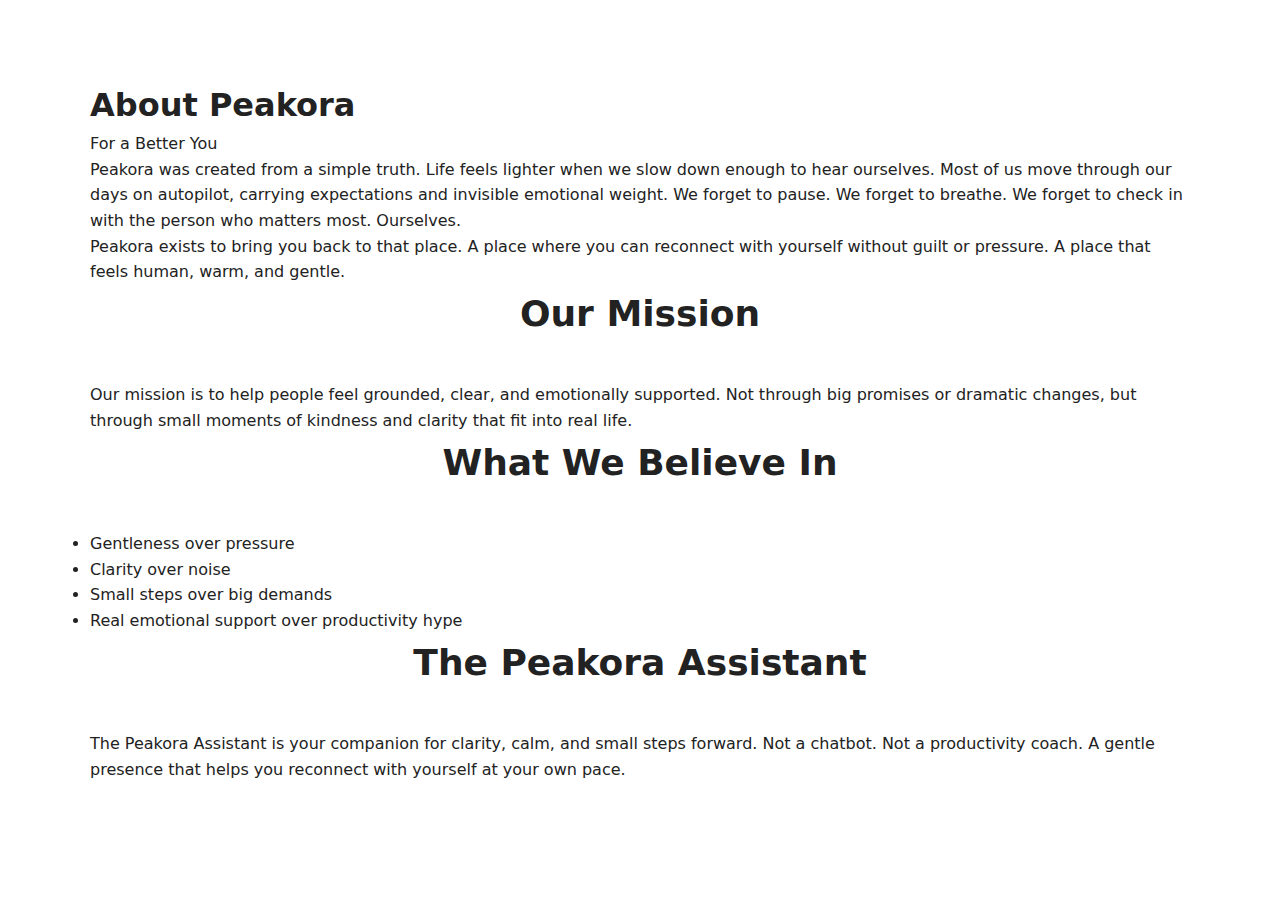
<file: aboutus.html>
<!DOCTYPE html>
<html lang="en">
<head>
  <meta charset="UTF-8">
  <meta name="viewport" content="width=device-width, initial-scale=1.0">
  <meta name="description" content="Learn the story behind Peakora and our mission to bring gentle, human-centered emotional support to your everyday life.">
  <title>About Us - Peakora</title>
  <link rel="stylesheet" href="styles.css">
</head>

<body>

<section class="page-section">
  <div class="container">

    <h1 class="page-title">About Peakora</h1>
    <p class="page-subtitle">For a Better You</p>

    <div class="divider"></div>

    <p class="page-text">
      Peakora was created from a simple truth. Life feels lighter when we slow down enough to hear ourselves. Most of us move through our days on autopilot, carrying expectations and invisible emotional weight. We forget to pause. We forget to breathe. We forget to check in with the person who matters most. Ourselves.
    </p>

    <p class="page-text">
      Peakora exists to bring you back to that place. A place where you can reconnect with yourself without guilt or pressure. A place that feels human, warm, and gentle.
    </p>

    <div class="divider"></div>

    <h2 class="page-heading">Our Mission</h2>
    <p class="page-text">
      Our mission is to help people feel grounded, clear, and emotionally supported. Not through big promises or dramatic changes, but through small moments of kindness and clarity that fit into real life.
    </p>

    <div class="divider"></div>

    <h2 class="page-heading">What We Believe In</h2>
    <ul class="page-list">
      <li>Gentleness over pressure</li>
      <li>Clarity over noise</li>
      <li>Small steps over big demands</li>
      <li>Real emotional support over productivity hype</li>
    </ul>

    <div class="divider"></div>

    <h2 class="page-heading">The Peakora Assistant</h2>
    <p class="page-text">
      The Peakora Assistant is your companion for clarity, calm, and small steps forward. Not a chatbot. Not a productivity coach. A gentle presence that helps you reconnect with yourself at your own pace.
    </p>

  </div>
</section>

</body>
</html>
</file>
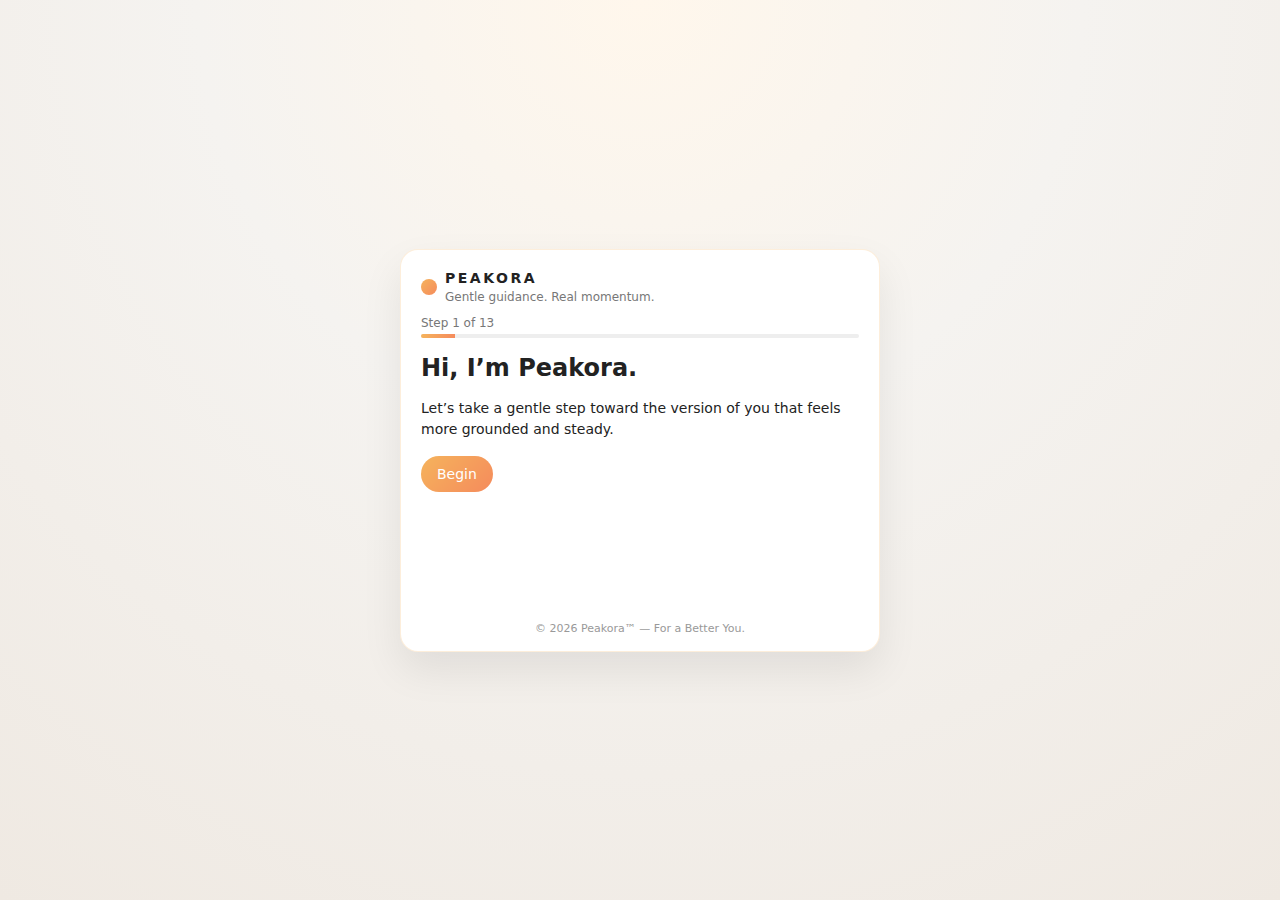
<file: assistant-home.html>
<!doctype html>
<html lang="en">
<head>
  <meta charset="utf-8">
  <title>Peakora Home</title>
  <meta name="viewport" content="width=device-width, initial-scale=1">
  <link rel="stylesheet" href="assistant.css">
</head>
<body>
  <div class="assistant-shell">
    <div class="assistant-card">
      <header class="assistant-header">
        <div class="brand">
          <div class="brand-mark"></div>
          <div>
            <div class="brand-name">PEAKORA</div>
            <div class="brand-tagline">Gentle guidance. Real momentum.</div>
          </div>
        </div>
      </header>

      <main id="step-container" class="assistant-body"></main>

      <footer class="assistant-footer">
        © 2026 Peakora™ — For a Better You.
      </footer>
    </div>
  </div>

  <script>
    const steps = [
      "home","daily_intro","daily_checkin","daily_summary",
      "breathing","journal","reset_focus","install_prompt",
      "plan_full","exit"
    ];

    const STORAGE_KEY = "peakora_assistant_state_v1";
    const CHECKINS_KEY = "peakora_checkins_v1";

    const state = {
      stepIndex: 0,
      answers: {},
      email: "",
      completed: true,
      installPromptShown: false,
      plan: null,
      planStartDate: null
    };

    let focusTools=false, focusPlan=false;

    function saveState(){ localStorage.setItem(STORAGE_KEY, JSON.stringify(state)); }
    function loadState(){
      const raw=localStorage.getItem(STORAGE_KEY);
      if(!raw) return false;
      try{ Object.assign(state, JSON.parse(raw)); return true; }catch{ return false; }
    }
    function clearState(){ localStorage.removeItem(STORAGE_KEY); state.stepIndex=0; state.answers={}; state.email=""; state.completed=false; state.plan=null; state.planStartDate=null; }

    function getCheckins(){ const raw=localStorage.getItem(CHECKINS_KEY); if(!raw) return []; try{ return JSON.parse(raw)||[]; }catch{ return []; } }
    function addCheckin(feeling){ const list=getCheckins(); const today=new Date().toISOString().slice(0,10); list.push({date:today,feeling}); localStorage.setItem(CHECKINS_KEY, JSON.stringify(list.slice(-30))); }

    // Mood helpers
    function getMoodFamily(feeling){ const f=(feeling||"").toLowerCase(); if(!f) return "neutral"; if(f.includes("tired")||f.includes("sad")) return "heavy"; if(f.includes("wired")||f.includes("anxious")) return "anxious"; if(f.includes("hopeful")||f.includes("better")||f.includes("light")) return "hopeful"; if(f.includes("ready")||f.includes("strong")||f.includes("energ")) return "energized"; return "neutral"; }
    function getMoodColor(family){ switch(family){ case "heavy":return "#E8A0A0"; case "anxious":return "#F5C26B"; case "hopeful":return "#AEE6C5"; case "energized":return "#6EC8C8"; default:return "#F5B35C"; } }
    function renderMoodBubbles(){ const canvas=document.getElementById("mood-bubble-canvas"); const summaryEl=document.getElementById("mood-summary-text"); if(!canvas||!summaryEl) return; const data=getCheckins().slice(-7); canvas.innerHTML=""; if(!data.length){ summaryEl.textContent="You haven’t checked in yet."; return; } data.forEach((item)=>{ const family=getMoodFamily(item.feeling); const bubble=document.createElement("div"); bubble.className="mood-bubble"; bubble.style.background=getMoodColor(family); bubble.title=item.feeling; canvas.appendChild(bubble); }); summaryEl.textContent="Your week shows "+data.map(d=>d.feeling).join(" → "); }

    // Plan generation
    function getTodayPlanIndex(){ if(!state.plan||!state.planStartDate) return 0; const start=new Date(state.planStartDate); const today=new Date(); const diffMs=today.setHours(0,0,0,0)-start.setHours(0,0,0,0); const diffDays=Math.floor(diffMs/(1000*60*60*24)); return Math.min(Math.max(diffDays,0),6); }
    function generatePlanFromAnswers(answers){ return [ {title:"Day 1",focus:"Start gently",action:"Tiny step",reflection:"Notice care",forgiveness:"Do smallest version"}, {title:"Day 2",focus:"Momentum",action:"Stack kindness",reflection:"What felt easier?",forgiveness:"Offer yourself same tone"}, {title:"Day 3",focus:"Reset",action:"Breathing + name challenge",reflection:"Jot one sentence",forgiveness:"Just do breathing"}, {title:"Day 4",focus:"Gentle win",action:"Do your gentle win",reflection:"Notice body",forgiveness:"Progress not erased"}, {title:"Day 5",focus:"Obstacles",action:"Sidestep pattern",reflection:"What makes it easier?",forgiveness:"Data not failure"}, {title:"Day 6",focus:"Check-in",action:"Quick energy check",reflection:"Adjust tomorrow",forgiveness:"Restart allowed"}, {title:"Day 7",focus:"Integration",action:"Choose one thing to keep",reflection:"Finish sentence",forgiveness:"Messy week still matters"} ]; }
    function ensurePlanGenerated(){ if(!state.plan){ state.plan=generatePlanFromAnswers(state.answers); state.planStartDate=new Date().toISOString().slice(0,10); saveState(); } }

    const anchors=["Pause for quiet","Stretch gently","Drink water","Send a kind message","Take three deep breaths","Write one goal for tomorrow"];

    function goToStepKey(key){ const index=steps.indexOf(key); if(index>=0){ state.stepIndex=index; saveState(); renderStep(); } }

    function renderStep(){
      const container=document.getElementById("step-container");
      const key=steps[state.stepIndex];

      if(key==="home"){
        ensurePlanGenerated();
        const plan=state.plan||[];
        const todayIndex=getTodayPlanIndex();
        const todayAnchor=anchors[Math.floor(Math.random()*anchors.length)];
        const today=plan[todayIndex]||{title:"Today",focus:todayAnchor,action:"Choose one small action",reflection:"Notice how it feels",forgiveness:"Try again tomorrow"};

        container.innerHTML='<div class="step"><div class="home-grid">'+
          '<div class="card"><h2>Today’s anchor</h2><p>'+todayAnchor+'</p></div>'+
          '<div class="card" id="plan-card"><h2>Your plan</h2><h3>'+today.title+'</h3><ul><li>Focus: '+today.focus+'</li><li>Action: '+today.action+'</li><li>Reflection: '+today.reflection+'</li><li>Forgiveness: '+today.forgiveness+'</li></ul><button onclick="goToStepKey(\'plan_full\')">View full plan</button></div>'+
          '<div class="card" id="tools-card"><h2>Tools</h2><button onclick="goToStepKey(\'daily_intro\')">Daily check-in</button><button onclick="goToStepKey(\'breathing\')">Breathing reset</button><button onclick="goToStepKey(\'journal\')">Micro-journal</button><button onclick="goToStepKey(\'reset_focus\')">Reset focus</button><button onclick="restartOnboarding()">Start new plan</button></div>'+
          '<div class="card"><h2>Your week</h2><div id="mood-bubble-canvas"></div><p id="mood-summary-text"></p></div>'+
          '<div class="card"><h2>Choose your path</h2><p>Free vs Peakora+</p></div>'+
          '<div class="card"><h2>Peakora Picks</h2><ul><li><a href="#">Mindfulness Guide</a></li></ul></div>'+
          '<div class="card"><h2>Share Your Story</h2><textarea id="story-input"></textarea><button onclick="handleShareStory()">Share</button></div>'+
          '</div></div>';
        renderMoodBubbles();
        return;
      }

      if(key==="daily_intro"){ container.innerHTML='<div class="step"><h2>Quick check-in</h2><button onclick="goToStepKey(\'daily_checkin\')">Begin</button></div>'; return; }
      if(key==="daily_checkin"){ container.innerHTML='<div class="step"><h2>How are you feeling?</h2><textarea id="daily-checkin-input"></textarea><button onclick="handleDailyCheckin()">Continue</button></div>'; return; }
           if(key==="daily_summary"){
        const feeling=state.answers.daily_checkin||"today";
        container.innerHTML='<div class="step step-centered"><h2>Thank you for checking in</h2><p>I’ve noted '+feeling+' as part of your ongoing pattern.</p><p class="soft-note">Small moments of honesty like this slowly shift things.</p><button onclick="goToStepKey(\'home\')">Done</button></div>';
        return;
      }

      if(key==="breathing"){
        container.innerHTML='<div class="step step-centered"><h2>Breathing reset</h2><p>A slow inhale, a softer exhale.</p><div class="breathing-circle"></div><button onclick="goToStepKey(\'home\')">Back to home</button></div>';
        return;
      }

      if(key==="journal"){
        container.innerHTML='<div class="step"><h2>Micro-journal</h2><textarea id="journal-input"></textarea><button onclick="handleJournal()">Save</button></div>';
        return;
      }

      if(key==="reset_focus"){
        container.innerHTML='<div class="step"><h2>Reset your focus</h2><textarea id="reset-focus-input"></textarea><button onclick="handleResetFocus()">Save</button></div>';
        return;
      }

      if(key==="install_prompt"){
        container.innerHTML='<div class="step step-centered"><h2>Make Peakora your space</h2><p>Add Peakora to your home screen for faster access.</p><button onclick="triggerInstall()">Install</button><button onclick="goToStepKey(\'home\')">Maybe later</button></div>';
        return;
      }

      if(key==="plan_full"){
        ensurePlanGenerated();
        const plan=state.plan||[];
        let html='<div class="step"><h2>Your full 7-day plan</h2><div class="plan-full-list">';
        plan.forEach(day=>{
          html+='<div class="card"><h3>'+day.title+'</h3><p><strong>Focus:</strong> '+day.focus+'</p><p><strong>Action:</strong> '+day.action+'</p><p><strong>Reflection:</strong> '+day.reflection+'</p><p><strong>Forgiveness:</strong> '+day.forgiveness+'</p></div>';
        });
        html+='</div><button onclick="goToStepKey(\'home\')">Back to home</button></div>';
        container.innerHTML=html;
        return;
      }

      if(key==="exit"){
        container.innerHTML='<div class="step step-centered"><h2>See you soon</h2><p>You can close this tab whenever you’re ready.</p></div>';
        return;
      }
    }

    // Handlers
    function handleDailyCheckin(){
      const v=document.getElementById("daily-checkin-input").value.trim();
      state.answers.daily_checkin=v;
      addCheckin(v);
      saveState();
      goToStepKey("daily_summary");
    }
    function handleJournal(){ saveState(); goToStepKey("home"); }
    function handleResetFocus(){ saveState(); goToStepKey("home"); }
    function restartOnboarding(){ clearState(); window.location.href="assistant-onboarding.html"; }
    function triggerInstall(){ /* simplified install prompt */ alert("Install prompt triggered."); }
    function handleShareStory(){ const v=document.getElementById("story-input").value.trim(); if(v){ alert("Story shared: "+v); } }

    document.addEventListener("DOMContentLoaded",function(){
      const hasState=loadState();
      if(!hasState || !state.plan){ window.location.href="assistant-onboarding.html"; return; }
      goToStepKey("home");
    });
  </script>

  <script>
    if("serviceWorker" in navigator){
      navigator.serviceWorker.register("./service-worker.js");
    }
  </script>
</body>
</html>
</file>
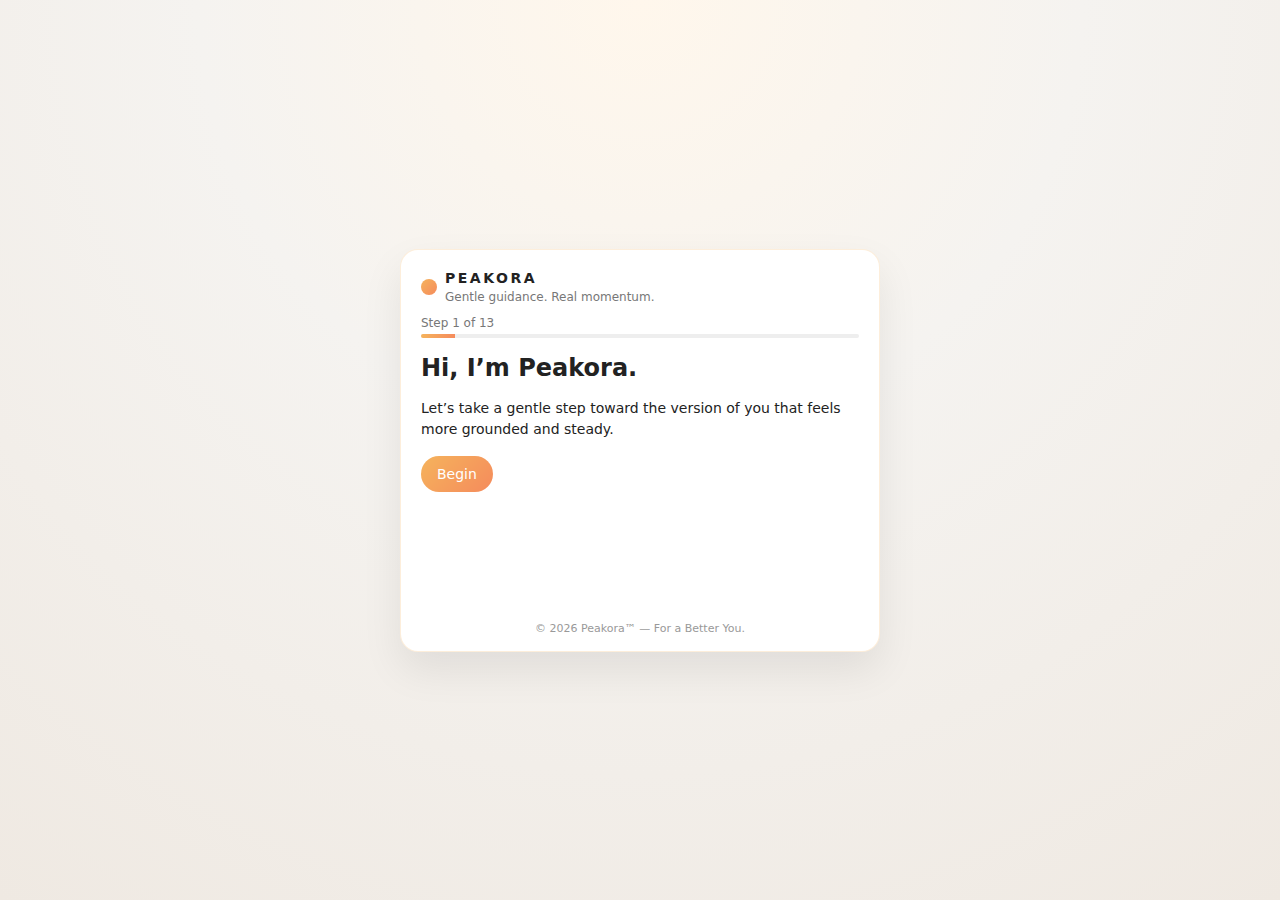
<file: assistant-onboarding.html>
<!doctype html>
<html lang="en">
<head>
  <meta charset="utf-8">
  <title>Peakora Onboarding</title>
  <meta name="viewport" content="width=device-width, initial-scale=1">
  <link rel="stylesheet" href="assistant.css">
</head>
<body>
  <div class="assistant-shell">
    <div class="assistant-card">
      <header class="assistant-header">
        <div class="brand">
          <div class="brand-mark"></div>
          <div>
            <div class="brand-name">PEAKORA</div>
            <div class="brand-tagline">Gentle guidance. Real momentum.</div>
          </div>
        </div>
      </header>

      <div class="assistant-progress">
        <div class="progress-label">Step 1 of 13</div>
        <div class="progress-bar"><div class="progress-fill"></div></div>
      </div>

      <main id="step-container" class="assistant-body"></main>

      <footer class="assistant-footer">
        © 2026 Peakora™ — For a Better You.
      </footer>
    </div>
  </div>

  <script>
    const steps = [
      "welcome","explanation","goal","challenge","time","insight",
      "extended1","extended2","email","processing","recommendations",
      "pricing","done"
    ];

    const STORAGE_KEY = "peakora_assistant_state_v1";
    const state = { stepIndex: 0, answers: {}, email: "", completed: false };

    function saveState(){ localStorage.setItem(STORAGE_KEY, JSON.stringify(state)); }
    function loadState(){
      const raw = localStorage.getItem(STORAGE_KEY);
      if(!raw) return false;
      try{ Object.assign(state, JSON.parse(raw)); return true; }catch{ return false; }
    }
    function clearState(){ localStorage.removeItem(STORAGE_KEY); state.stepIndex=0; state.answers={}; state.email=""; state.completed=false; }

    function goToStepKey(key){
      const index = steps.indexOf(key);
      if(index>=0){ state.stepIndex=index; saveState(); renderStep(); }
    }
    function goToPrevious(){ if(state.stepIndex>0){ state.stepIndex--; saveState(); renderStep(); } }

    function setProgress(){
      const key = steps[state.stepIndex];
      const bar=document.querySelector(".progress-fill");
      const label=document.querySelector(".progress-label");
      if(!bar||!label) return;
      const pct=((state.stepIndex+1)/steps.length)*100;
      bar.style.width=pct+"%";
      label.textContent="Step "+(state.stepIndex+1)+" of "+steps.length;
    }

    function renderStep(){
      const container=document.getElementById("step-container");
      const key=steps[state.stepIndex];
      setProgress();

      if(key==="welcome"){
        container.innerHTML='<div class="step"><h1>Hi, I’m Peakora.</h1><p>Let’s take a gentle step toward the version of you that feels more grounded and steady.</p><div class="actions"><button class="btn primary" onclick="goToStepKey(\'explanation\')">Begin</button></div></div>';
        return;
      }
      if(key==="explanation"){
        container.innerHTML='<div class="step"><h2>How this works</h2><p>I’ll ask a few simple questions about your energy, your time, and what’s been weighing on you.</p><p>Then I’ll shape a 7-day plan that feels doable, not overwhelming.</p><div class="actions"><button class="btn secondary" onclick="goToPrevious()">Back</button><button class="btn primary" onclick="goToStepKey(\'goal\')">Continue</button></div></div>';
        return;
      }
      if(key==="goal"){
        container.innerHTML='<div class="step"><h2>What’s one area you’d like to feel better in?</h2><textarea class="input" id="goal-input"></textarea><div class="actions"><button class="btn secondary" onclick="goToPrevious()">Back</button><button class="btn primary" onclick="handleGoal()">Continue</button></div></div>';
        return;
      }
      if(key==="challenge"){
        container.innerHTML='<div class="step"><h2>What’s been making this hard lately?</h2><textarea class="input" id="challenge-input"></textarea><div class="actions"><button class="btn secondary" onclick="goToPrevious()">Back</button><button class="btn primary" onclick="handleChallenge()">Continue</button></div></div>';
        return;
      }
      if(key==="time"){
        container.innerHTML='<div class="step"><h2>How much time feels doable?</h2><div class="options"><button class="btn ghost" onclick="handleTime(\'5–10 minutes\')">5–10 minutes</button><button class="btn ghost" onclick="handleTime(\'15–20 minutes\')">15–20 minutes</button><button class="btn ghost" onclick="handleTime(\'30+ minutes\')">30+ minutes</button></div></div>';
        return;
      }
      if(key==="insight"){
        container.innerHTML='<div class="step"><h2>Anything else I should know?</h2><textarea class="input" id="insight-input"></textarea><div class="actions"><button class="btn secondary" onclick="goToPrevious()">Back</button><button class="btn primary" onclick="handleInsight()">Continue</button></div></div>';
        return;
      }
      if(key==="extended1"){
        container.innerHTML='<div class="step"><h2>What would feel like a gentle win?</h2><textarea class="input" id="extended1-input"></textarea><div class="actions"><button class="btn secondary" onclick="goToPrevious()">Back</button><button class="btn primary" onclick="handleExtended1()">Continue</button></div></div>';
        return;
      }
      if(key==="extended2"){
        container.innerHTML='<div class="step"><h2>What tends to throw you off?</h2><textarea class="input" id="extended2-input"></textarea><div class="actions"><button class="btn secondary" onclick="goToPrevious()">Back</button><button class="btn primary" onclick="handleExtended2()">Continue</button></div></div>';
        return;
      }
      if(key==="email"){
        container.innerHTML='<div class="step"><h2>Where should I send your plan?</h2><input type="email" class="input" id="email-input" value="'+(state.email||"")+'"><div class="actions"><button class="btn secondary" onclick="goToPrevious()">Back</button><button class="btn primary" onclick="handleEmail()">Send my plan</button></div></div>';
        return;
      }
      if(key==="processing"){
        container.innerHTML='<div class="step step-centered"><h2>One moment</h2><p>I’m shaping your plan…</p><div class="loader"></div></div>';
        setTimeout(()=>goToStepKey("recommendations"),2000);
        return;
      }
      if(key==="recommendations"){
        container.innerHTML='<div class="step"><h2>Your plan is ready</h2><p>Preview: daily focus, anchor habit, forgiveness for off days.</p><div class="actions"><button class="btn primary" onclick="goToStepKey(\'pricing\')">Continue</button></div></div>';
        return;
      }
      if(key==="pricing"){
        container.innerHTML='<div class="step"><h2>What’s coming next</h2><p>Peakora is free now. Soon you’ll be able to save multiple plans, track check-ins, and more.</p><div class="actions"><button class="btn primary" onclick="goToStepKey(\'done\')">Finish</button></div></div>';
        return;
      }
      if(key==="done"){
        state.completed=true; saveState();
        container.innerHTML='<div class="step step-centered"><h2>Your plan is on its way</h2><p>You showed up for yourself today.</p><a href="assistant-home.html" class="btn primary">Go to home</a></div>';
        return;
      }
    }

    function handleGoal(){ const v=document.getElementById("goal-input").value.trim(); if(!v){alert("Please share your goal.");return;} state.answers.goal=v; saveState(); goToStepKey("challenge"); }
    function handleChallenge(){ const v=document.getElementById("challenge-input").value.trim(); if(!v){alert("Please share your challenge.");return;} state.answers.challenge=v; saveState(); goToStepKey("time"); }
    function handleTime(choice){ state.answers.time=choice; saveState(); goToStepKey("insight"); }
    function handleInsight(){ state.answers.insight=document.getElementById("insight-input").value.trim(); saveState(); goToStepKey("extended1"); }
        function handleExtended1(){
      state.answers.extended1=document.getElementById("extended1-input").value.trim();
      saveState();
      goToStepKey("extended2");
    }

    function handleExtended2(){
      state.answers.extended2=document.getElementById("extended2-input").value.trim();
      saveState();
      goToStepKey("email");
    }

    function handleEmail(){
      const v=document.getElementById("email-input").value.trim();
      if(!v || v.indexOf("@")===-1){
        alert("Please enter a valid email address.");
        return;
      }
      state.email=v;
      saveState();
      goToStepKey("processing");
    }

    function restartOnboarding(){
      clearState();
      state.stepIndex=steps.indexOf("welcome");
      saveState();
      renderStep();
    }

    document.addEventListener("DOMContentLoaded",function(){
      const hasState=loadState();
      if(!hasState){ goToStepKey("welcome"); return; }
      if(state.completed){ window.location.href="assistant-home.html"; return; }
      renderStep();
    });
  </script>

  <script>
    if("serviceWorker" in navigator){
      navigator.serviceWorker.register("./service-worker.js");
    }
  </script>
</body>
</html>
</file>
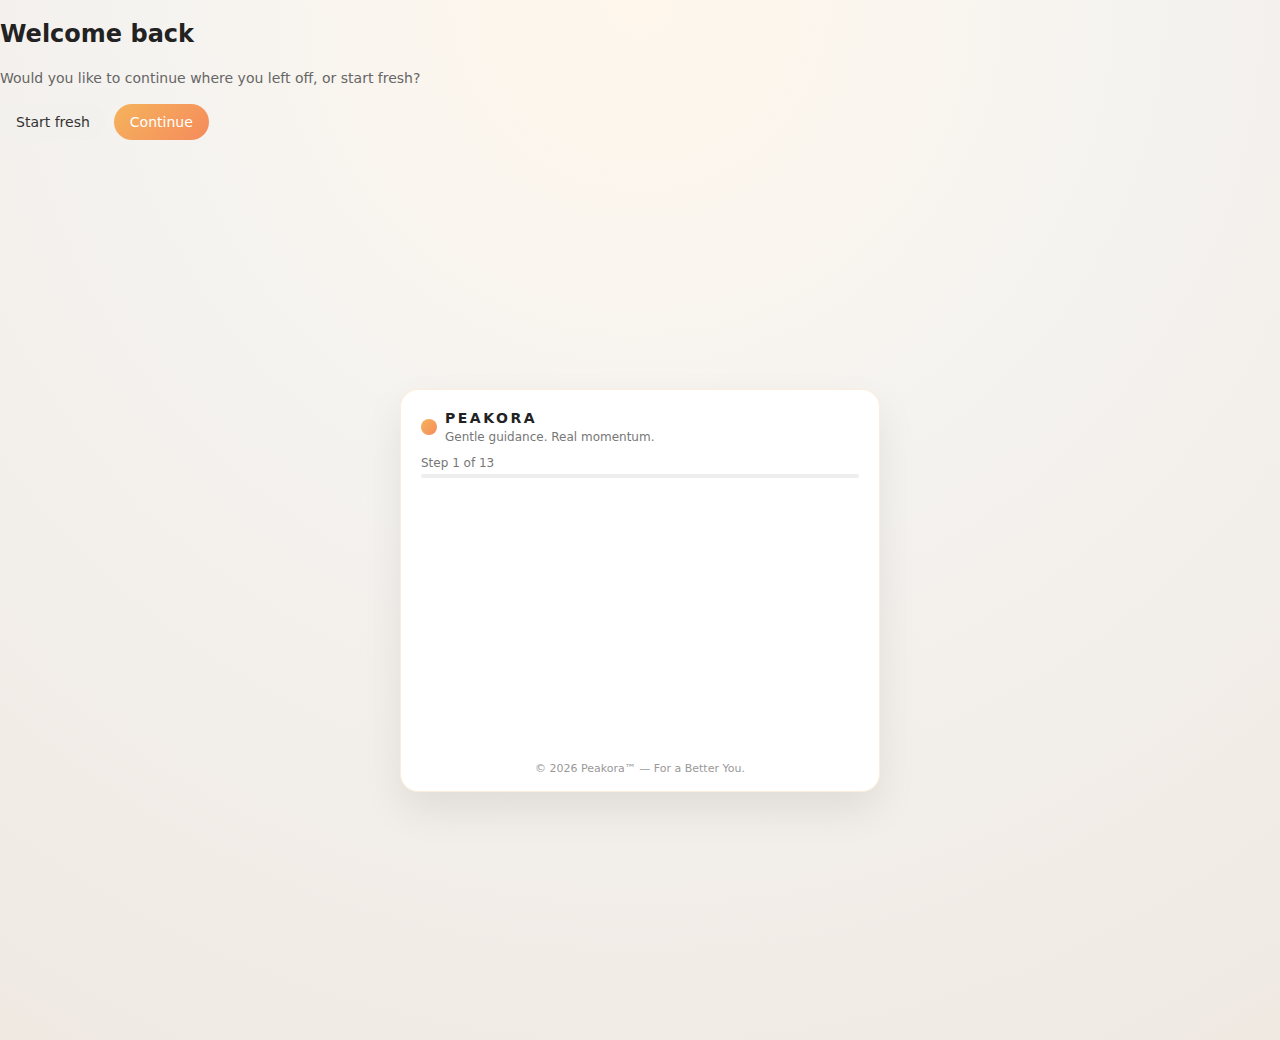
<file: assistant.html>
<!doctype html>
<html lang="en">
<head>
  <meta charset="utf-8">
  <title>Peakora Assistant</title>
  <meta name="viewport" content="width=device-width, initial-scale=1">

  <!-- Assistant theme -->
  <link rel="stylesheet" href="assistant.css">

  <meta name="mobile-web-app-capable" content="yes">
</head>
<body>
  <!-- Mid-onboarding modal (unstyled for now) -->
  <div id="onboarding-modal" style="display:none;">
    <div class="modal-content">
      <h2>Welcome back</h2>
      <p class="soft-note">Would you like to continue where you left off, or start fresh?</p>
      <div class="actions">
        <button class="btn secondary" id="modal-startover">Start fresh</button>
        <button class="btn primary" id="modal-continue">Continue</button>
      </div>
    </div>
  </div>

  <div class="assistant-shell">
    <div class="assistant-card">
      <header class="assistant-header">
        <div class="brand">
          <div class="brand-mark"></div>
          <div>
            <div class="brand-name">PEAKORA</div>
            <div class="brand-tagline">Gentle guidance. Real momentum.</div>
          </div>
        </div>
      </header>

      <div class="assistant-progress">
        <div class="progress-label">Step 1 of 13</div>
        <div class="progress-bar">
          <div class="progress-fill"></div>
        </div>
      </div>

      <main id="step-container" class="assistant-body">
        <!-- Steps render here -->
      </main>

      <footer class="assistant-footer">
        © 2026 Peakora™ — For a Better You.
      </footer>
    </div>
  </div>

  <script>
    /* INSTALL + DEVICE DETECTION */
    let deferredPrompt = null;
    let isInstalled =
      window.matchMedia("(display-mode: standalone)").matches ||
      window.navigator.standalone === true;

    const isMobile = /Android|iPhone|iPad|iPod/i.test(navigator.userAgent);
    const isDesktop = !isMobile;

    window.addEventListener("beforeinstallprompt", (e) => {
      e.preventDefault();
      deferredPrompt = e;
    });

    const steps = [
      "welcome",
      "explanation",
      "goal",
      "challenge",
      "time",
      "insight",
      "extended1",
      "extended2",
      "email",
      "processing",
      "recommendations",
      "pricing",
      "done",
      "daily_intro",
      "daily_checkin",
      "daily_summary",
      "breathing",
      "journal",
      "reset_focus",
      "install_prompt",
      "plan_full",
      "home",
      "exit"
    ];

    const onboardingSteps = [
      "welcome",
      "explanation",
      "goal",
      "challenge",
      "time",
      "insight",
      "extended1",
      "extended2",
      "email",
      "processing",
      "recommendations",
      "pricing",
      "done"
    ];

    const STORAGE_KEY = "peakora_assistant_state_v1";
    const CHECKINS_KEY = "peakora_checkins_v1";

    const state = {
      stepIndex: 0,
      answers: {},
      email: "",
      completed: false,
      installPromptShown: false,
      plan: null,
      planStartDate: null
    };

    let focusTools = false;
    let focusPlan = false;

    function saveState() {
      localStorage.setItem(STORAGE_KEY, JSON.stringify(state));
    }

    function loadState() {
      const raw = localStorage.getItem(STORAGE_KEY);
      if (!raw) return false;
      try {
        const parsed = JSON.parse(raw);
        state.stepIndex = parsed.stepIndex || 0;
        state.answers = parsed.answers || {};
        state.email = parsed.email || "";
        state.completed = !!parsed.completed;
        state.installPromptShown = !!parsed.installPromptShown;
        state.plan = parsed.plan || null;
        state.planStartDate = parsed.planStartDate || null;
        return true;
      } catch {
        return false;
      }
    }

    function clearState() {
      localStorage.removeItem(STORAGE_KEY);
      state.stepIndex = 0;
      state.answers = {};
      state.email = "";
      state.completed = false;
      state.installPromptShown = false;
      state.plan = null;
      state.planStartDate = null;
    }

    function getCheckins() {
      const raw = localStorage.getItem(CHECKINS_KEY);
      if (!raw) return [];
      try {
        return JSON.parse(raw) || [];
      } catch {
        return [];
      }
    }

    function addCheckin(feeling) {
      const list = getCheckins();
      const today = new Date().toISOString().slice(0, 10);
      list.push({ date: today, feeling });
      localStorage.setItem(CHECKINS_KEY, JSON.stringify(list.slice(-30)));
    }

    /* Mood bubbles helpers + placeholder */

    const PLACEHOLDER_WEEK = [
      { date: "2026-01-21", feeling: "tired" },
      { date: "2026-01-22", feeling: "steady" },
      { date: "2026-01-23", feeling: "wired" },
      { date: "2026-01-24", feeling: "flat" },
      { date: "2026-01-25", feeling: "hopeful" },
      { date: "2026-01-26", feeling: "better" },
      { date: "2026-01-27", feeling: "light" }
    ];

    function getMoodFamily(feeling) {
      const f = (feeling || "").toLowerCase();
      if (!f) return "neutral";

      if (
        f.includes("tired") ||
        f.includes("drained") ||
        f.includes("sad") ||
        f.includes("heavy")
      ) {
        return "heavy";
      }
      if (f.includes("wired") || f.includes("overwhelm") || f.includes("anxious")) {
        return "anxious";
      }
      if (
        f.includes("hopeful") ||
        f.includes("better") ||
        f.includes("light") ||
        f.includes("uplift")
      ) {
        return "hopeful";
      }
      if (f.includes("ready") || f.includes("strong") || f.includes("energ")) {
        return "energized";
      }
      if (f.includes("flat")) {
        return "neutral";
      }
      if (f.includes("steady") || f.includes("okay") || f.includes("ok")) {
        return "neutral";
      }
      return "neutral";
    }

    function getMoodColor(family) {
      switch (family) {
        case "heavy":
          return "#E8A0A0";
        case "anxious":
          return "#F5C26B";
        case "hopeful":
          return "#AEE6C5";
        case "energized":
          return "#6EC8C8";
        case "neutral":
        default:
          return "#F5B35C";
      }
    }

    function getMoodSize(feeling) {
      const f = (feeling || "").toLowerCase();
      if (f.includes("tired")) return 26;
      if (f.includes("steady")) return 32;
      if (f.includes("wired")) return 28;
      if (f.includes("flat")) return 30;
      if (f.includes("hopeful")) return 36;
      if (f.includes("better")) return 38;
      if (f.includes("light")) return 40;
      return 30;
    }

    function getLast7CheckinsOrPlaceholder() {
      const real = getCheckins();
      if (real && real.length >= 1) {
        return real.slice(-7);
      }
      return PLACEHOLDER_WEEK;
    }

    function renderMoodBubbles() {
      const canvas = document.getElementById("mood-bubble-canvas");
      const summaryEl = document.getElementById("mood-summary-text");
      if (!canvas || !summaryEl) return;

      const data = getLast7CheckinsOrPlaceholder();
      canvas.innerHTML = "";

      if (!data.length) {
        summaryEl.textContent = "You haven’t checked in yet this week.";
        return;
      }

      const width = canvas.clientWidth || 320;
      const height = canvas.clientHeight || 200;
      const count = data.length;

      const xStep = count > 1 ? (width - 40) / (count - 1) : 0;
      const yBase = height / 2;

      const families = [];
      const feelingsSequence = [];

      data.forEach((item, index) => {
        const feeling = item.feeling || item.mood || "";
        const family = getMoodFamily(feeling);
        const color = getMoodColor(family);
        const size = getMoodSize(feeling) * 1.3;

        families.push(family);
        feelingsSequence.push((feeling || "").toLowerCase() || "…");

        const x = 20 + xStep * index;
        const drift = (index % 2 === 0 ? -1 : 1) * (6 + (index % 3));
        const y = yBase + drift;

        const bubble = document.createElement("div");
        bubble.className = "mood-bubble";
        bubble.style.width = size + "px";
        bubble.style.height = size + "px";
        bubble.style.left = x - size / 2 + "px";
        bubble.style.top = y - size / 2 + "px";
        bubble.style.background =
          "radial-gradient(circle at 30% 30%, " + color + ", #f58b5c)";
        bubble.style.animationDelay = index * 0.6 + "s";
        bubble.title = feeling || "No label";

        canvas.appendChild(bubble);
      });

      const familyCounts = families.reduce((acc, f) => {
        acc[f] = (acc[f] || 0) + 1;
        return acc;
      }, {});
      let dominantFamily = "neutral";
      let maxCount = 0;
      Object.keys(familyCounts).forEach((f) => {
        if (familyCounts[f] > maxCount) {
          maxCount = familyCounts[f];
          dominantFamily = f;
        }
      });

      const summaryColor = getMoodColor(dominantFamily);
      const summaryBubble = document.createElement("div");
      summaryBubble.className = "week-summary-bubble";
      summaryBubble.style.background =
        "radial-gradient(circle at 30% 30%, " + summaryColor + ", #f58b5c)";
      canvas.appendChild(summaryBubble);
      summaryBubble.style.position = "absolute";
      summaryBubble.style.left = width - 60 + "px";
      summaryBubble.style.top = "10px";

      const sequenceText = feelingsSequence.join(" → ");
      summaryEl.textContent = "This week leaned toward: " + sequenceText + ".";
    }

    function goToStepKey(key) {
      const index = steps.indexOf(key);
      if (index >= 0) {
        state.stepIndex = index;
        saveState();
        renderStep();
      }
    }

    function goToPrevious() {
      if (state.stepIndex > 0) {
        state.stepIndex -= 1;
        saveState();
        renderStep();
      }
    }

    function fadeIn() {
      const el = document.getElementById("step-container");
      if (el) {
        el.classList.remove("fade");
        void el.offsetWidth;
        el.classList.add("fade");
      }
    }

    function setProgress() {
      const key = steps[state.stepIndex];
      const bar = document.querySelector(".progress-fill");
      const label = document.querySelector(".progress-label");
      const progressContainer = document.querySelector(".assistant-progress");
      if (!bar || !label || !progressContainer) return;

      // Hide progress on home and full plan
      if (key === "home" || key === "plan_full") {
        progressContainer.style.display = "none";
        return;
      } else {
        progressContainer.style.display = "";
      }

      const onboardingIndex = onboardingSteps.indexOf(key);
      if (onboardingIndex === -1) {
        bar.style.width = "100%";
        label.textContent =
          "Step " + (state.stepIndex + 1) + " of " + steps.length;
        return;
      }

      const pct = ((onboardingIndex + 1) / onboardingSteps.length) * 100;
      bar.style.width = pct + "%";
      label.textContent =
        "Step " + (onboardingIndex + 1) + " of " + onboardingSteps.length;
    }

    function goHomeAndFocusTools() {
      focusTools = true;
      goToStepKey("home");
    }
    function goHomeAndFocusPlan() {
      focusPlan = true;
      goToStepKey("home");
    }

    function getTodayPlanIndex() {
      if (!state.plan || !state.planStartDate) return 0;
      const start = new Date(state.planStartDate);
      const today = new Date();
      const diffMs = today.setHours(0,0,0,0) - start.setHours(0,0,0,0);
      const diffDays = Math.floor(diffMs / (1000 * 60 * 60 * 24));
      if (diffDays < 0) return 0;
      if (diffDays > 6) return 6;
      return diffDays;
    }

    function generatePlanFromAnswers(answers) {
      const goal = (answers.goal || "feeling a bit more steady").toLowerCase();
      const challenge = (answers.challenge || "what’s been weighing on you").toLowerCase();
      const time = answers.time || "5–10 minutes";
      const gentleWin = answers.extended1 || "one small thing that feels kind";
      const obstacles = answers.extended2 || "the usual things that get in the way";
      const insight = answers.insight || "";

      const timePhrase =
        time.indexOf("5") !== -1 ? "just a few minutes" :
        time.indexOf("15") !== -1 ? "about a quarter of an hour" :
        "a bit more focused time";

      const baseForgiveness =
        "If today feels heavier than you expected, do the smallest version of this and call it a win.";

      const days = [];

      days.push({
        title: "Day 1 — Grounding",
        focus: "Start gently, not perfectly.",
        action:
          "Take " + timePhrase + " to do one tiny action toward your goal around " + goal + ". " +
          "Keep it so small it almost feels too easy.",
        reflection:
          "At the end of the day, notice one moment where you chose care over pressure.",
        forgiveness: baseForgiveness
      });

      days.push({
        title: "Day 2 — Light momentum",
        focus: "Build a little movement without forcing it.",
        action:
          "Repeat yesterday’s tiny action, then add one more small step that supports it. " +
          "Think of it as stacking kindness, not effort.",
        reflection:
          "Ask yourself: “What made this feel easier or harder today?”",
        forgiveness:
          "If you didn’t get to it, imagine how you’d speak to a friend in your exact situation—and offer yourself the same tone."
      });

      days.push({
        title: "Day 3 — Reset and soften",
        focus: "Make space for how you actually feel.",
        action:
          "Take a short pause—one slow breath in, one softer breath out, repeated a few times. " +
          "Then name, in a sentence, how " + challenge + " has been showing up.",
        reflection:
          "You can jot down one sentence about what you’re carrying. That’s enough.",
        forgiveness:
          "If this feels like too much today, just do the breathing part and skip the rest."
      });

      days.push({
        title: "Day 4 — Gentle win",
        focus: "Give yourself a clear, kind win.",
        action:
          "Choose the gentle win you named earlier: “" + gentleWin + "”. " +
          "Do the smallest version of it today, even if it’s imperfect.",
        reflection:
          "Notice how it feels in your body to follow through on something small you chose for yourself.",
        forgiveness:
          "If you don’t get to it, that doesn’t erase your progress. You’re still in the week, not out of it."
      });

      days.push({
        title: "Day 5 — Navigating obstacles",
        focus: "Work with your patterns, not against them.",
        action:
          "Look at what usually throws you off: “" + obstacles + "”. " +
          "Pick one tiny way to soften or sidestep that pattern just for today.",
        reflection:
          "Ask: “What would make this 10% easier next time?” and capture one idea.",
        forgiveness:
          "If the pattern wins today, that’s data, not failure. You’re learning how your life actually works."
      });

      days.push({
        title: "Day 6 — Check-in and adjust",
        focus: "Listen to your energy honestly.",
        action:
          "Do a quick check-in: how does your energy feel today in one sentence? " +
          (insight ? "You mentioned before: “" + insight + "”. See if that still feels true." : "Just name it without judging it.") ,
        reflection:
          "Based on how you feel, decide whether tomorrow should be lighter, similar, or a bit more active.",
        forgiveness:
          "If you skip today, tomorrow can still be a reset. You’re allowed to restart inside the same week."
      });

      days.push({
        title: "Day 7 — Integration",
        focus: "Gather what worked, gently.",
        action:
          "Look back over the week and choose one thing you’d like to keep for next week—no more than that.",
        reflection:
          "Finish the sentence: “This week reminded me that I can…”",
        forgiveness:
          "If this week felt messy, that’s still a week of paying attention. That matters more than a perfect streak."
      });

      return days;
    }

    function ensurePlanGenerated() {
      if (!state.plan) {
        state.plan = generatePlanFromAnswers(state.answers);
        state.planStartDate = new Date().toISOString().slice(0, 10);
        saveState();
      }
    }

    // Anchors list (30 examples)
const anchors = [
  "Pause for two minutes of quiet.",
  "Notice one kind thought you had today.",
  "Step outside for fresh air.",
  "Write down one thing you’re grateful for.",
  "Stretch gently for 3 minutes.",
  "Drink a glass of water slowly.",
  "Smile at yourself in the mirror.",
  "Send a kind message to someone.",
  "Take three deep breaths.",
  "Listen to one calming song.",
  "Read one page of a book.",
  "Sit with your posture upright for a moment.",
  "Reflect on one small win.",
  "Close your eyes and rest briefly.",
  "Organize one small space.",
  "Write one encouraging word.",
  "Think of one person you appreciate.",
  "Step away from your screen for 5 minutes.",
  "Notice your surroundings mindfully.",
  "Recall one happy memory.",
  "Stretch your hands and shoulders.",
  "Take a short walk.",
  "Write down one idea.",
  "Notice your breathing rhythm.",
  "Celebrate one effort you made.",
  "Think of one thing you learned today.",
  "Sit quietly with no distractions.",
  "Write one goal for tomorrow.",
  "Say one kind word aloud.",
  "Notice how your body feels right now."
];

    function renderStep() {
      fadeIn();
      const container = document.getElementById("step-container");
      const key = steps[state.stepIndex];
      setProgress();

      if (key === "welcome") {
        container.innerHTML =
          '<div class="step">' +
          "<h1>Hi, I’m Peakora.</h1>" +
          "<p>Let’s take a gentle step toward the version of you that feels more grounded and steady.</p>" +
          '<div class="actions">' +
          '<button class="btn secondary" onclick="goToStepKey(\'home\')">Back</button>' +
          '<button class="btn primary" onclick="goToStepKey(\'explanation\')">Begin</button>' +
          "</div>" +
          "</div>";
        return;
      }

      if (key === "explanation") {
        container.innerHTML =
          '<div class="step">' +
          "<h2>How this works</h2>" +
          "<p>I’ll ask a few simple questions about your energy, your time, and what’s been weighing on you.</p>" +
          "<p>Then I’ll shape a 7-day plan that feels doable, not overwhelming.</p>" +
          '<div class="actions">' +
          '<button class="btn secondary" onclick="goToPrevious()">Back</button>' +
          '<button class="btn primary" onclick="goToStepKey(\'goal\')">Continue</button>' +
          "</div>" +
          "</div>";
        return;
      }

      if (key === "goal") {
        container.innerHTML =
          '<div class="step">' +
          "<h2>What’s one area you’d like to feel better in?</h2>" +
          '<textarea class="input" id="goal-input" placeholder="Sleep, stress, focus, movement… whatever feels true."></textarea>' +
          '<p class="tiny-note">This helps me shape a plan that actually fits your life. Please don’t skip it.</p>' +
          '<div class="actions">' +
          '<button class="btn secondary" onclick="goToPrevious()">Back</button>' +
          '<button class="btn primary" onclick="handleGoal()">Continue</button>' +
          "</div>" +
          "</div>";
        return;
      }

      if (key === "challenge") {
        container.innerHTML =
          '<div class="step">' +
          "<h2>What’s been making this hard lately?</h2>" +
          '<textarea class="input" id="challenge-input" placeholder="Be honest. Overwhelm, time, burnout, pain…"></textarea>' +
          '<p class="tiny-note">Sharing this helps me design a plan that works with your reality, not against it.</p>' +
          '<div class="actions">' +
          '<button class="btn secondary" onclick="goToPrevious()">Back</button>' +
          '<button class="btn primary" onclick="handleChallenge()">Continue</button>' +
          "</div>" +
          "</div>";
        return;
      }

      if (key === "time") {
        container.innerHTML =
          '<div class="step">' +
          "<h2>How much time feels doable for you right now?</h2>" +
          '<div class="options">' +
          '<button class="btn ghost" onclick="handleTime(\'5–10 minutes\')">5–10 minutes</button>' +
          '<button class="btn ghost" onclick="handleTime(\'15–20 minutes\')">15–20 minutes</button>' +
          '<button class="btn ghost" onclick="handleTime(\'30+ minutes\')">30+ minutes</button>' +
          "</div>" +
          '<p class="tiny-note">This shapes the size of your daily steps so they stay realistic.</p>' +
          '<div class="actions">' +
          '<button class="btn secondary" onclick="goToPrevious()">Back</button>' +
          "</div>" +
          "</div>";
        return;
      }

      if (key === "insight") {
        container.innerHTML =
          '<div class="step">' +
          "<h2>Is there anything else I should know about your energy or mood lately?</h2>" +
          '<textarea class="input" id="insight-input" placeholder="You can skip this if nothing comes to mind."></textarea>' +
          '<p class="tiny-note">You can skip this, but sharing a bit more helps me shape a stronger plan for you.</p>' +
          '<div class="actions">' +
          '<button class="btn secondary" onclick="goToPrevious()">Back</button>' +
          '<button class="btn primary" onclick="handleInsight()">Continue</button>' +
          "</div>" +
          "</div>";
        return;
      }

      if (key === "extended1") {
        container.innerHTML =
          '<div class="step">' +
          "<h2>What would feel like a gentle win this week?</h2>" +
          '<textarea class="input" id="extended1-input" placeholder="Something small, kind, and realistic."></textarea>' +
          '<p class="tiny-note">You can skip this, but naming a gentle win helps me give you something to look forward to.</p>' +
          '<div class="actions">' +
          '<button class="btn secondary" onclick="goToPrevious()">Back</button>' +
          '<button class="btn primary" onclick="handleExtended1()">Continue</button>' +
          "</div>" +
          "</div>";
        return;
      }

      if (key === "extended2") {
        container.innerHTML =
          '<div class="step">' +
          "<h2>What tends to throw you off when you try to make changes?</h2>" +
          '<textarea class="input" id="extended2-input" placeholder="Patterns, triggers, thoughts…"></textarea>' +
          '<p class="tiny-note">You can skip this, but knowing your patterns helps me design a plan that doesn’t fight them.</p>' +
          '<div class="actions">' +
          '<button class="btn secondary" onclick="goToPrevious()">Back</button>' +
          '<button class="btn primary" onclick="handleExtended2()">Continue</button>' +
          "</div>" +
          "</div>";
        return;
      }

      if (key === "email") {
        container.innerHTML =
          '<div class="step">' +
          "<h2>Where should I send your plan?</h2>" +
          '<input type="email" class="input" id="email-input" placeholder="you@example.com" value="' +
          (state.email || "") +
          '">' +
          '<p class="tiny-note">I’ll send your full 7-day plan here so you can keep it close.</p>' +
          '<div class="actions">' +
          '<button class="btn secondary" onclick="goToPrevious()">Back</button>' +
          '<button class="btn primary" onclick="handleEmail()">Send my plan</button>' +
          "</div>" +
          "</div>";
        return;
      }

      if (key === "processing") {
        container.innerHTML =
          '<div class="step step-centered">' +
          "<h2>One moment</h2>" +
          "<p>I’m shaping your plan with everything you shared.</p>" +
          '<div class="loader"></div>' +
          "</div>";
        setTimeout(function () {
          goToStepKey("recommendations");
        }, 2400);
        return;
      }

      if (key === "recommendations") {
        container.innerHTML =
          '<div class="step">' +
          "<h2>Your plan is ready</h2>" +
          "<p>I’ve sent it to <strong>" +
          (state.email || "your email") +
          "</strong>.</p>" +
          "<p>Here’s a small preview of what you’ll find inside:</p>" +
          '<ul class="preview-list">' +
          "<li>Daily focus that matches your energy</li>" +
          "<li>One anchor habit to keep you steady</li>" +
          "<li>Built-in forgiveness for off days</li>" +
          "</ul>" +
          '<div class="actions">' +
          '<button class="btn secondary" onclick="goToPrevious()">Back</button>' +
          '<button class="btn primary" onclick="goToStepKey(\'pricing\')">Continue</button>' +
          "</div>" +
          "</div>";
        return;
      }

      if (key === "pricing") {
        container.innerHTML =
          '<div class="step">' +
          "<h2>What’s coming next</h2>" +
          "<p>Right now, Peakora is free. Soon, you’ll be able to:</p>" +
          '<ul class="preview-list">' +
          "<li>Save multiple plans</li>" +
          "<li>Track gentle daily check-ins</li>" +
          "<li>See patterns and insights over time</li>" +
          "</ul>" +
          "<p>You’ll also be able to add Peakora to your home screen for quick access.</p>" +
          '<div class="actions">' +
          '<button class="btn secondary" onclick="goToPrevious()">Back</button>' +
          '<button class="btn primary" onclick="goToStepKey(\'done\')">Finish</button>' +
          "</div>" +
          "</div>";
        return;
      }

      if (key === "done") {
        ensurePlanGenerated();
        state.completed = true;
        saveState();
        container.innerHTML =
          '<div class="step step-centered">' +
          "<h2>Your plan is on its way</h2>" +
          "<p>You showed up for yourself today. That matters more than you think.</p>" +
          '<p class="soft-note">Come back anytime for a new plan or a gentle check-in.</p>' +
          "</div>";
        setTimeout(function () {
          if (!isInstalled && !state.installPromptShown) {
            state.installPromptShown = true;
            saveState();
            goToStepKey("install_prompt");
          } else {
            goToStepKey("home");
          }
        }, 800);
        return;
      }

      if (key === "daily_intro") {
        container.innerHTML =
          '<div class="step">' +
          "<h2>Let’s do a quick check-in</h2>" +
          "<p>Just a few gentle questions to see where you’re at today.</p>" +
          '<div class="actions">' +
          '<button class="btn secondary" onclick="goHomeAndFocusTools()">Back</button>' +
          '<button class="btn primary" onclick="goToStepKey(\'daily_checkin\')">Begin</button>' +
          "</div>" +
          "</div>";
        return;
      }

      if (key === "daily_checkin") {
        container.innerHTML =
          '<div class="step">' +
          "<h2>How are you feeling right now?</h2>" +
          '<textarea class="input" id="daily-checkin-input" placeholder="Tired, okay, wired, flat, hopeful… whatever is true."></textarea>' +
          '<div class="actions">' +
          '<button class="btn secondary" onclick="goToStepKey(\'daily_intro\')">Back</button>' +
          '<button class="btn primary" onclick="handleDailyCheckin()">Continue</button>' +
          "</div>" +
          "</div>";
        return;
      }

      if (key === "daily_summary") {
        var feeling = state.answers.daily_checkin || "how you’re feeling today";
        container.innerHTML =
          '<div class="step step-centered">' +
          "<h2>Thank you for checking in</h2>" +
          "<p>I’ve noted " +
          feeling.toLowerCase() +
          " as part of your ongoing pattern.</p>" +
          '<p class="soft-note">Small moments of honesty like this are what slowly shift things.</p>' +
          '<div class="actions">' +
          '<button class="btn secondary" onclick="goToStepKey(\'daily_checkin\')">Back</button>' +
          '<button class="btn primary" onclick="goToStepKey(\'home\')">Done</button>' +
          "</div>" +
          "</div>";
        return;
      }

      if (key === "breathing") {
        container.innerHTML =
          '<div class="step step-centered">' +
          "<h2>Breathing reset</h2>" +
          '<p class="soft-note">A slow inhale, a softer exhale. Let’s do this together.</p>' +
          '<div class="breathing-circle"></div>' +
          '<div class="actions">' +
          '<button class="btn primary" onclick="goHomeAndFocusTools()">Back to tools</button>' +
          "</div>" +
          "</div>";
        return;
      }

      if (key === "journal") {
        container.innerHTML =
          '<div class="step">' +
          "<h2>Micro-journal</h2>" +
          '<p class="soft-note">One sentence. Whatever is true right now.</p>' +
          '<textarea class="input" id="journal-input" placeholder="Write one sentence…"></textarea>' +
          '<div class="actions">' +
          '<button class="btn secondary" onclick="goHomeAndFocusTools()">Cancel</button>' +
          '<button class="btn primary" onclick="handleJournal()">Save</button>' +
          "</div>" +
          "</div>";
        return;
      }

      if (key === "reset_focus") {
        container.innerHTML =
          '<div class="step step-centered">' +
          "<h2>Reset your focus</h2>" +
          '<p class="soft-note">Let’s pick one small thing that matters in the next hour.</p>' +
          '<textarea class="input" id="reset-focus-input" placeholder="What would feel good to move forward, just a little?"></textarea>' +
          '<div class="actions">' +
          '<button class="btn secondary" onclick="goHomeAndFocusTools()">Skip</button>' +
          '<button class="btn primary" onclick="handleResetFocus()">Save</button>' +
          "</div>" +
          "</div>";
        return;
      }

      if (key === "install_prompt") {
        var deviceMessage = isDesktop
          ? "You can install Peakora right from your browser — just tap the install icon above. And if you ever want it on your phone or tablet, that’s available too."
          : "You can add Peakora to your home screen for a calmer, faster experience. And if you prefer using it on your laptop, that’s available too.";

        container.innerHTML =
          '<div class="step step-centered">' +
          "<h2>Make Peakora your space</h2>" +
          '<p class="soft-note">' +
          deviceMessage +
          "</p>" +
          '<ul class="preview-list" style="margin-top: 14px; text-align: left;">' +
          "<li>One-tap access to your daily check-ins</li>" +
          "<li>Your 7-day plans available even offline</li>" +
          "<li>A quiet space without browser tabs or noise</li>" +
          "<li>Faster loading and smoother transitions</li>" +
          "<li>New tools coming soon: mood tracker, micro-journal, breath reset</li>" +
          "</ul>" +
          '<div class="actions" style="margin-top: 20px; justify-content: center;">' +
          '<button class="btn primary" onclick="triggerInstall()">Install Peakora</button>' +
          "</div>" +
          '<div class="actions" style="margin-top: 8px; justify-content: center;">' +
          '<button class="btn ghost" onclick="goToStepKey(\'home\')">Maybe later</button>' +
          "</div>" +
          "</div>";
        return;
      }

      if (key === "plan_full") {
        ensurePlanGenerated();
        const plan = state.plan || [];
        let html =
          '<div class="step">' +
          "<h2>Your full 7-day plan</h2>" +
          "<p class=\"soft-note\">You can come back to this anytime during the week.</p>" +
          '<div class="plan-full-list">';

        plan.forEach(function (day, index) {
          html +=
            '<div class="card">' +
            '<div class="card" id="plan-card">' +
            "<h3>" + day.title + "</h3>" +
            "<p><strong>Focus:</strong> " + day.focus + "</p>" +
            "<p><strong>Action:</strong> " + day.action + "</p>" +
            "<p><strong>Reflection:</strong> " + day.reflection + "</p>" +
            "<p><strong>Forgiveness:</strong> " + day.forgiveness + "</p>" +
            "</div>";
        });

        html +=
          "</div>" +
          '<div class="actions">' +
          '<button class="btn primary" onclick="goToStepKey(\'home\')">Back to home</button>' +
          '<button class="btn primary" onclick="goHomeAndFocusPlan()">Back to home</button>' +
          "</div>" +
          "</div>";

        container.innerHTML = html;
        return;
      }
      
      const todayAnchor = anchors[Math.floor(Math.random() * anchors.length)];

  if (key === "home") {
  ensurePlanGenerated();
  const plan = state.plan || [];
  const todayIndex = getTodayPlanIndex();
  const todayAnchor = anchors[Math.floor(Math.random() * anchors.length)];
  const today = plan[todayIndex] || {
    title: "Today",
    focus: todayAnchor,
    action: "Take a few minutes to choose one small action that feels kind and realistic.",
    reflection: "Notice how it feels to choose something small on purpose.",
    forgiveness: "If today doesn’t go as planned, you’re still allowed to try again tomorrow."
  };

  container.innerHTML =
    '<div class="step">' +
    '<div class="home-grid">' +

    // Anchor card
    '<div class="card">' +
    "<h2>Today’s anchor</h2>" +
    "<p class='soft-note'>" + todayAnchor + "</p>" +
    '<div class="actions">' +
    '<button class="btn ghost" onclick="shareMoment(\'anchor\', \'' + todayAnchor + '\')">Share this moment</button>' +
    "</div>" +
    "</div>" +

    // Plan card
    '<div class="card" id="plan-card">' +
    "<h2>Your plan</h2>" +
    "<h3>" + today.title + "</h3>" +
    "<ul class='preview-list'>" +
    "<li>Focus: " + todayAnchor + "</li>" +
    "<li>Action: " + today.action + "</li>" +
    "<li>Reflection: " + today.reflection + "</li>" +
    "<li>Forgiveness: " + today.forgiveness + "</li>" +
    "</ul>" +
    '<div class="actions">' +
    '<button class="btn ghost" onclick="goToStepKey(\'plan_full\')">View full 7-day plan</button>' +
    '<button class="btn ghost" onclick="shareMoment(\'plan\', \'' + today.title + '\')">Share this moment</button>' +
    "</div>" +
    "</div>" +

    // Tools card
    '<div class="card" id="tools-card">' +
    "<h2>Tools</h2>" +
    '<div class="options vertical">' +
    '<button class="btn ghost" onclick="handleDailyStart()">Daily check-in</button>' +
    '<button class="btn ghost" onclick="goToStepKey(\'breathing\')">Breathing reset</button>' +
    '<button class="btn ghost" onclick="goToStepKey(\'journal\')">Micro-journal</button>' +
    '<button class="btn ghost" onclick="goToStepKey(\'reset_focus\')">Reset focus</button>' +
    '<button class="btn ghost" onclick="restartOnboarding()">Start a new 7-day plan</button>' +
    "</div>" +
    "</div>" +

    // Mood card
    '<div class="card">' +
    "<h2>Your week at a glance</h2>" +
    '<p class="tiny-note">Each bubble reflects one day from your past week.</p>' +
    '<div id="mood-bubble-canvas" class="mood-bubble-canvas"></div>' +
    '<p id="mood-summary-text" class="tiny-note"></p>' +
    "</div>" +

    // Pricing card
    '<div class="card">' +
    "<h2>Choose your path</h2>" +
    '<div class="pricing-grid">' +
    '<div class="pricing-col">' +
    "<h3>Free Plan</h3>" +
    "<ul class='feature-list'>" +
    "<li>Daily anchor — a gentle place to land</li>" +
    "<li>Daily check-ins — reflect and reset in minutes</li>" +
    "<li>Mood bubbles (basic view)</li>" +
    "<li>Essential tools — breathing reset, micro-journal, reset focus</li>" +
    "<li>Unlimited 7-day plans</li>" +
    "<li>Share Your Story — add your voice to the community feed</li>" +
    "<li>Share This Moment — celebrate small wins externally</li>" +
    "</ul>" +
    "</div>" +
    '<div class="pricing-col premium">' +
    "<h3>Peakora+</h3>" +
    "<div class='price-highlight'>$4.99 / month</div>" +
    "<ul class='feature-list'>" +
    "<li>Themes — mood-based auto-select, plus manual choice for home</li>" +
    "<li>Saved plans — keep past 7-day anchors and actions</li>" +
    "<li>Insights from saved plans — compare weeks, track progress, personalized reflections</li>" +
    "<li>Advanced mood bubbles — extended analytics and trends</li>" +
    "<li>Extended tools — deeper guidance, more ways to reset and refocus</li>" +
    "</ul>" +
    "</div>" +
    "</div>" +
    '<div class="pricing-options">' +
    "<h4>Subscription Options</h4>" +
    "<ul class='price-list'>" +
    "<li>Per 3 months — $12.99 (save ~13%)</li>" +
    "<li>Per 6 months — $22.99 (save ~23%)</li>" +
    "<li>Annual — $39.99 (save ~33%)</li>" +
    "</ul>" +
    "</div>" +
    '<div class="actions">' +
    '<button class="btn primary">Upgrade to Peakora+</button>' +
    "</div>" +
    "</div>" +

    // Peakora Picks card
    '<div class="card">' +
    "<h2>Peakora Picks</h2>" +
    "<p class='soft-note'>Gentle suggestions chosen for you.</p>" +
    "<ul class='preview-list'>" +
    "<li><a href='https://www.clickbank.com/keto-women-40' target='_blank'>Keto for Women 40+</a></li>" +
    "<li><a href='https://www.clickbank.com/mindfulness-guide' target='_blank'>Mindfulness Guide</a></li>" +
    "<li><a href='https://www.clickbank.com/healthy-habits' target='_blank'>Healthy Habits Blueprint</a></li>" +
    "</ul>" +
    "</div>" +

    // Share Your Story card
    '<div class="card">' +
    "<h2>Share Your Story</h2>" +
    '<textarea id="story-input" placeholder="Write your story here..."></textarea>' +
    '<div class="actions">' +
    '<button class="btn ghost" onclick="handleShareStory()">Share</button>' +
    "</div>" +
    "</div>" +

    "</div>" + // end home-grid
    "</div>";  // end step

  renderMoodBubbles();

  if (focusTools) {
    setTimeout(function () {
      const toolsCard = document.getElementById("tools-card");
      if (toolsCard) toolsCard.scrollIntoView({ behavior: "smooth", block: "start" });
      focusTools = false;
    }, 0);
  }

  if (focusPlan) {
    setTimeout(function () {
      const planCard = document.getElementById("plan-card");
      if (planCard) planCard.scrollIntoView({ behavior: "smooth", block: "start" });
      focusPlan = false;
    }, 0);
  }

  return;
}

      if (key === "exit") {
        container.innerHTML =
          '<div class="step step-centered">' +
          "<h2>See you soon</h2>" +
          "<p>You can close this tab whenever you’re ready.</p>" +
          "</div>";
        return;
      }
    }

    function handleGoal() {
      const el = document.getElementById("goal-input");
      const value = (el && el.value.trim()) || "";
      if (!value) {
        alert("Please share at least a few words about what you’d like to feel better in.");
        return;
      }
      state.answers.goal = value;
      saveState();
      goToStepKey("challenge");
    }

    function handleChallenge() {
      const el = document.getElementById("challenge-input");
      const value = (el && el.value.trim()) || "";
      if (!value) {
        alert("Please share what’s been making this hard lately, even in a simple sentence.");
        return;
      }
      state.answers.challenge = value;
      saveState();
      goToStepKey("time");
    }

    function handleTime(choice) {
      if (!choice) {
        alert("Please choose the amount of time that feels doable for you.");
        return;
      }
      state.answers.time = choice;
      saveState();
      goToStepKey("insight");
    }

    function handleInsight() {
      const el = document.getElementById("insight-input");
      const value = (el && el.value.trim()) || "";
      state.answers.insight = value;
      saveState();
      goToStepKey("extended1");
    }

    function handleExtended1() {
      const el = document.getElementById("extended1-input");
      const value = (el && el.value.trim()) || "";
      state.answers.extended1 = value;
      saveState();
      goToStepKey("extended2");
    }

    function handleExtended2() {
      const el = document.getElementById("extended2-input");
      const value = (el && el.value.trim()) || "";
      state.answers.extended2 = value;
      saveState();
      goToStepKey("email");
    }

    function handleEmail() {
      const el = document.getElementById("email-input");
      const value = (el && el.value.trim()) || "";
      if (!value || value.indexOf("@") === -1) {
        alert("Please enter a valid email address so I can send your plan.");
        return;
      }
      state.email = value;
      saveState();
      goToStepKey("processing");
    }

    function handleDailyStart() {
      goToStepKey("daily_intro");
    }

    function handleDailyCheckin() {
      const el = document.getElementById("daily-checkin-input");
      const value = (el && el.value.trim()) || "";
      state.answers.daily_checkin = value;
      addCheckin(value);
      saveState();
      goToStepKey("daily_summary");
    }

    function handleJournal() {
      const el = document.getElementById("journal-input");
      const value = (el && el.value.trim()) || "";
      // Placeholder: could store later
      saveState();
      goToStepKey("home");
    }

    function handleResetFocus() {
      const el = document.getElementById("reset-focus-input");
      const value = (el && el.value.trim()) || "";
      // Placeholder: could store later
      saveState();
      goToStepKey("home");
    }

    function restartOnboarding() {
      clearState();
      state.stepIndex = steps.indexOf("welcome");
      saveState();
      renderStep();
    }

    function handleBackToHome() {
      window.location.href = "index.html";
    }

    function triggerInstall() {
      if (deferredPrompt) {
        deferredPrompt.prompt();
        deferredPrompt.userChoice.finally(function () {
          deferredPrompt = null;
        });
      }
    }

    function showOnboardingModal() {
      const modal = document.getElementById("onboarding-modal");
      if (!modal) {
        const currentKey = steps[state.stepIndex] || "welcome";
        goToStepKey(currentKey);
        return;
      }

      modal.style.display = "block";

      const startOverBtn = document.getElementById("modal-startover");
      const continueBtn = document.getElementById("modal-continue");

      if (startOverBtn) {
        startOverBtn.onclick = function () {
          clearState();
          modal.style.display = "none";
          goToStepKey("welcome");
        };
      }

      if (continueBtn) {
        continueBtn.onclick = function () {
          modal.style.display = "none";
          const currentKey = steps[state.stepIndex] || "welcome";
          goToStepKey(currentKey);
        };
      }
    }
  </script>

  <script>
    document.addEventListener("DOMContentLoaded", function () {
      const hasState = loadState();

      // New user
      if (!hasState) {
        goToStepKey("welcome");
        return;
      }

      // Completed user
      if (state.completed) {
        goToStepKey("home");
        return;
      }

      // Mid-onboarding user → show modal choice
      showOnboardingModal();
    });
  </script>

  <script>
    if ("serviceWorker" in navigator) {
      navigator.serviceWorker.register("./service-worker.js");
    }
  </script>
</body>
</html>
</file>
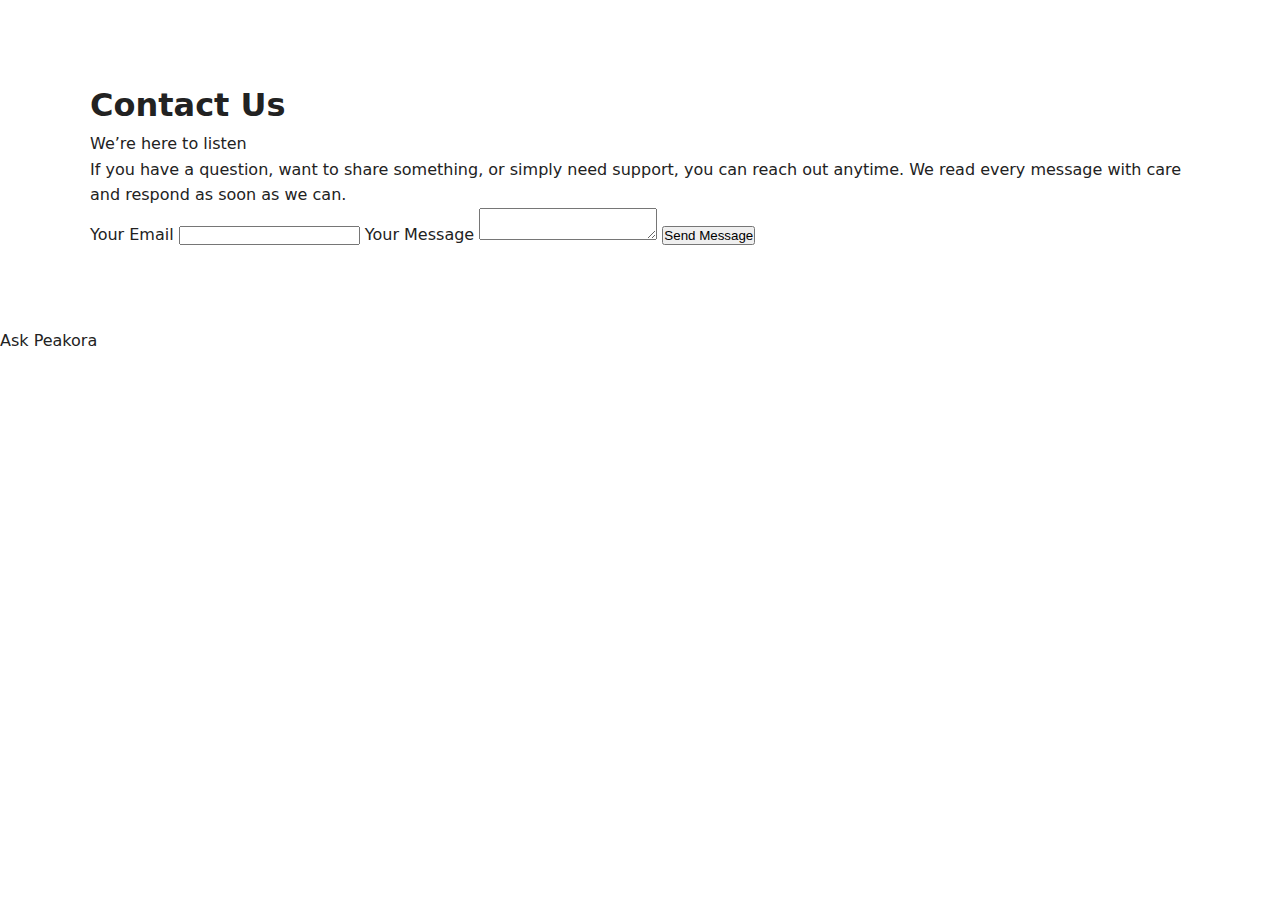
<file: contactus.html>
<!DOCTYPE html>
<html lang="en">
<head>
  <meta charset="UTF-8">
  <meta name="viewport" content="width=device-width, initial-scale=1.0">
  <meta name="description" content="Reach out to Peakora anytime. We read every message with care and respond as soon as we can.">
  <title>Contact Us — Peakora</title>
  <link rel="stylesheet" href="styles.css">
</head>


<body>

<section class="page-section">
  <div class="container">

    <h1 class="page-title">Contact Us</h1>
    <p class="page-subtitle">We’re here to listen</p>

    <div class="divider"></div>

    <p class="page-text">
      If you have a question, want to share something, or simply need support, you can reach out anytime. We read every message with care and respond as soon as we can.
    </p>

    <form class="contact-form" action="#" method="post">
      <label class="contact-label">
        Your Email
        <input type="email" name="email" class="contact-input" required>
      </label>

      <label class="contact-label">
        Your Message
        <textarea name="message" class="contact-textarea" required></textarea>
      </label>

      <button type="submit" class="contact-btn">Send Message</button>
    </form>

  </div>
</section>

  <!-- FLOATING CTA: Peakora Glow -->
<div class="peakora-cta" id="peakora-cta">
    <div class="peakora-glow"></div>
    <span class="peakora-cta-label">Ask Peakora</span>
</div>

</body>
</html>
</file>
<file: assistant.css>
/* ---------------------------------------------------
   GLOBAL + BASE LAYOUT
--------------------------------------------------- */

* {
  box-sizing: border-box;
}

body {
  margin: 0;
  font-family: system-ui, -apple-system, BlinkMacSystemFont, "SF Pro Text", sans-serif;
  background: radial-gradient(circle at top, #fff7ec 0%, #f5f3f0 40%, #efe9e2 100%);
  color: #222;
  -webkit-font-smoothing: antialiased;
}

.assistant-shell {
  min-height: 100vh;
  display: flex;
  align-items: center;
  justify-content: center;
  padding: 24px;
}

.assistant-card {
  background: #ffffff;
  border-radius: 18px;
  max-width: 480px;
  width: 100%;
  padding: 20px 20px 16px;
  box-shadow: 0 18px 40px rgba(0,0,0,0.08);
  border: 1px solid rgba(245, 179, 92, 0.22);
}

/* ---------------------------------------------------
   HEADER + BRANDING
--------------------------------------------------- */

.assistant-header {
  margin-bottom: 12px;
}

.brand {
  display: flex;
  align-items: center;
  gap: 8px;
}

.brand-mark {
  width: 16px;
  height: 16px;
  border-radius: 999px;
  background: linear-gradient(135deg, #f5b35c, #f58b5c);
}

.brand-name {
  font-size: 14px;
  letter-spacing: 0.18em;
  font-weight: 600;
}

.brand-tagline {
  font-size: 12px;
  color: #777;
  margin-top: 4px;
}

/* ---------------------------------------------------
   PROGRESS BAR
--------------------------------------------------- */

.assistant-progress {
  margin-bottom: 12px;
}

.progress-label {
  font-size: 12px;
  color: #777;
  margin-bottom: 4px;
}

.progress-bar {
  width: 100%;
  height: 4px;
  border-radius: 999px;
  background: #eee;
  overflow: hidden;
}

.progress-fill {
  height: 100%;
  width: 0%;
  background: linear-gradient(90deg, #f5b35c, #f58b5c);
  transition: width 0.25s ease;
}

/* ---------------------------------------------------
   STEP BODY
--------------------------------------------------- */

.assistant-body {
  min-height: 260px;
  padding-top: 4px;
}

.step {
  animation: fadeIn 0.25s ease;
}

.step-centered {
  text-align: center;
}

.step h1,
.step h2 {
  margin-top: 0;
}

.step p {
  margin: 6px 0;
}

/* ---------------------------------------------------
   INPUTS
--------------------------------------------------- */

.input {
  width: 100%;
  padding: 10px 12px;
  border-radius: 10px;
  border: 1px solid #ddd;
  font-size: 14px;
  resize: vertical;
  min-height: 80px;
  font-family: inherit;
}

.input-error {
  border-color: #e26b6b;
  background: #fff5f5;
}

/* ---------------------------------------------------
   BUTTONS
--------------------------------------------------- */

.actions {
  display: flex;
  gap: 8px;
  margin-top: 16px;
}

.actions.vertical {
  flex-direction: column;
  align-items: stretch;
}

.btn {
  border-radius: 999px;
  border: none;
  padding: 10px 16px;
  font-size: 14px;
  cursor: pointer;
  font-family: inherit;
}

.btn.primary {
  background: linear-gradient(135deg, #f5b35c, #f58b5c);
  color: #fff;
}

.btn.secondary {
  background: #f3f1ee;
  color: #333;
}

.btn.ghost {
  background: transparent;
  border: 1px solid #ddd;
  color: #333;
}

.btn:active {
  transform: translateY(1px);
}

/* ---------------------------------------------------
   FOOTER
--------------------------------------------------- */

.assistant-footer {
  margin-top: 12px;
  font-size: 11px;
  color: #999;
  text-align: center;
}
/* ---------------------------------------------------
   CARDS (HOME + TOOLS)
--------------------------------------------------- */

.card {
  background: #fdfaf6;
  border: 1px solid #f1e7dd;
  border-radius: 16px;
  padding: 20px;
  margin-bottom: 24px;
  box-shadow: 0 4px 12px rgba(0,0,0,0.04);
  text-align: left;
}

/* First card (Today’s Anchor) slightly warmer */
.card:first-of-type {
  background: linear-gradient(135deg, #fff3dd, #ffe4c4);
}

/* Card headers */
.card h2 {
  font-size: 18px;
  font-weight: 600;
  margin-top: 0;
  margin-bottom: 10px;
  display: flex;
  align-items: center;
  gap: 8px;
}

.card h2::before {
  content: "";
  width: 10px;
  height: 10px;
  border-radius: 999px;
  background: linear-gradient(135deg, #f5b35c, #f58b5c);
  display: inline-block;
}

/* ---------------------------------------------------
   NOTES
--------------------------------------------------- */

.soft-note {
  color: #666;
  margin-bottom: 14px;
  font-size: 14px;
  line-height: 1.45;
}

.tiny-note {
  font-size: 12px;
  color: #888;
  margin-top: 8px;
  line-height: 1.4;
}

/* ---------------------------------------------------
   LISTS
--------------------------------------------------- */

.preview-list {
  padding-left: 18px;
  margin: 8px 0 12px;
}

.preview-list li {
  margin-bottom: 4px;
  line-height: 1.4;
}

/* ---------------------------------------------------
   OPTIONS
--------------------------------------------------- */

.options {
  display: flex;
  flex-wrap: wrap;
  gap: 8px;
  margin-top: 10px;
}

.options.vertical {
  flex-direction: column;
}

/* ---------------------------------------------------
   LOADER
--------------------------------------------------- */

.loader {
  width: 32px;
  height: 32px;
  border-radius: 999px;
  border: 3px solid #eee;
  border-top-color: #f5b35c;
  margin: 18px auto 0;
  animation: spin 0.8s linear infinite;
}

@keyframes spin {
  to { transform: rotate(360deg); }
}

/* ---------------------------------------------------
   BREATH RESET ANIMATION
--------------------------------------------------- */

.breath-circle {
  width: 80px;
  height: 80px;
  border-radius: 999px;
  margin: 16px auto;
  background: radial-gradient(circle at 30% 30%, #f5b35c, #f58b5c);
  animation: breathe 4s ease-in-out infinite;
}

@keyframes breathe {
  0% { transform: scale(0.9); opacity: 0.9; }
  50% { transform: scale(1.1); opacity: 1; }
  100% { transform: scale(0.9); opacity: 0.9; }
}

/* ---------------------------------------------------
   FADE + TRANSITIONS
--------------------------------------------------- */

@keyframes fadeIn {
  from { opacity: 0; transform: translateY(4px); }
  to { opacity: 1; transform: translateY(0); }
}

.fade {
  transition: opacity 0.25s ease, transform 0.25s ease;
}
/* ---------------------------------------------------
   MOOD BUBBLE CANVAS
--------------------------------------------------- */

.mood-bubble-canvas {
  position: relative;
  width: 100%;
  height: 200px;
  margin-top: 12px;
  margin-bottom: 8px;
  border-radius: 14px;
  background: #fffdf9;
  border: 1px solid #f1e7dd;
  overflow: hidden;
}

/* ---------------------------------------------------
   INDIVIDUAL MOOD BUBBLES
--------------------------------------------------- */

.mood-bubble {
  position: absolute;
  border-radius: 999px;
  opacity: 0;
  animation: bubbleFade 0.8s ease forwards;
  box-shadow: 0 4px 10px rgba(0,0,0,0.08);
}

@keyframes bubbleFade {
  0% { opacity: 0; transform: scale(0.8); }
  100% { opacity: 1; transform: scale(1); }
}

/* ---------------------------------------------------
   WEEK SUMMARY BUBBLE
--------------------------------------------------- */

.week-summary-bubble {
  width: 48px;
  height: 48px;
  border-radius: 999px;
  position: absolute;
  right: 10px;
  top: 10px;
  box-shadow: 0 4px 10px rgba(0,0,0,0.08);
  animation: summaryPulse 3s ease-in-out infinite;
}

@keyframes summaryPulse {
  0% { transform: scale(1); opacity: 0.95; }
  50% { transform: scale(1.08); opacity: 1; }
  100% { transform: scale(1); opacity: 0.95; }
}

/* ---------------------------------------------------
   MOOD SUMMARY TEXT
--------------------------------------------------- */

#mood-summary-text {
  font-size: 13px;
  color: #666;
  margin-top: 6px;
  line-height: 1.4;
  text-align: center;
}
/* ---------------------------------------------------
   MICRO‑JOURNAL
--------------------------------------------------- */

#journal-input {
  min-height: 100px;
  resize: vertical;
}

/* ---------------------------------------------------
   HEAVY DAY TOOL
--------------------------------------------------- */

.heavy-day-text {
  font-size: 15px;
  line-height: 1.55;
  color: #444;
  margin-bottom: 16px;
}

/* ---------------------------------------------------
   UTILITY SPACING
--------------------------------------------------- */

.mt-0 { margin-top: 0; }
.mt-4 { margin-top: 4px; }
.mt-8 { margin-top: 8px; }
.mt-12 { margin-top: 12px; }
.mt-16 { margin-top: 16px; }
.mt-20 { margin-top: 20px; }
.mt-24 { margin-top: 24px; }

.mb-0 { margin-bottom: 0; }
.mb-4 { margin-bottom: 4px; }
.mb-8 { margin-bottom: 8px; }
.mb-12 { margin-bottom: 12px; }
.mb-16 { margin-bottom: 16px; }
.mb-20 { margin-bottom: 20px; }
.mb-24 { margin-bottom: 24px; }

/* ---------------------------------------------------
   GENERAL LAYOUT POLISH
--------------------------------------------------- */

textarea.input {
  line-height: 1.45;
}

button.btn {
  font-weight: 500;
}

.step h2 {
  font-size: 20px;
  font-weight: 600;
}

.step h1 {
  font-size: 24px;
  font-weight: 700;
}

.step p {
  font-size: 14px;
  line-height: 1.5;
}

/* Ensures cards never touch screen edges on small devices */
@media (max-width: 420px) {
  .assistant-shell {
    padding: 16px;
  }
}
</file>
<file: styles.css>
/* RESET */
* {
  margin: 0;
  padding: 0;
  box-sizing: border-box;
}

body {
  font-family: system-ui, -apple-system, BlinkMacSystemFont, "Inter", sans-serif;
  background: #ffffff;
  color: #222;
  line-height: 1.6;
}

section {
  padding: 80px 20px;
}

img {
  display: block;
  max-width: 100%;
}

/* GLOBAL CONTAINER */
.container {
  max-width: 1100px;
  margin: 0 auto;
}

/* HEADER */
.header {
  width: 100%;
  padding: 20px 0;
  background: #ffffff;
  border-bottom: 1px solid #f0ebff;
}

.header-inner {
  max-width: 1100px;
  margin: 0 auto;
  display: flex;
  justify-content: center;
}

.logo {
  height: 200px;
}

/* HERO */
.hero {
  background: radial-gradient(circle at top left, #f4f0ff 0, #ffffff 55%);
}

.hero-content {
  max-width: 1100px;
  margin: 0 auto;
  display: flex;
  align-items: center;
  justify-content: space-between;
  gap: 60px;
  flex-wrap: wrap;
}

.hero-text {
  flex: 1 1 420px;
}

.hero-text h1 {
  font-size: 48px;
  margin-bottom: 20px;
}

.hero-subtext {
  font-size: 20px;
  margin-bottom: 30px;
}

.cta-button {
  display: inline-block;
  background: #6a4df5;
  color: white;
  padding: 14px 28px;
  border-radius: 10px;
  text-decoration: none;
  font-weight: 600;
  margin-bottom: 10px;
}

.hero-note {
  font-size: 14px;
  opacity: 0.7;
}

.hero-visual {
  flex: 1 1 420px;
  display: flex;
  justify-content: center;
}

/* SECTION LABEL */
.section-label {
  text-transform: uppercase;
  font-size: 14px;
  letter-spacing: 1px;
  color: #6a4df5;
  margin-bottom: 10px;
  text-align: center;
}

/* SECTION HEADLINE */
section h2 {
  font-size: 36px;
  text-align: center;
  margin-bottom: 40px;
}

/* BENEFITS */
.benefits-visual {
  margin: 0 auto 40px;
  max-width: 420px;
}

.benefit-grid {
  display: grid;
  grid-template-columns: repeat(auto-fit, minmax(260px, 1fr));
  gap: 30px;
  max-width: 900px;
  margin: 0 auto;
}

.benefit-card {
  background: #faf7ff;
  padding: 24px;
  border-radius: 12px;
  text-align: left;
}

/* HOW IT WORKS */
.how-layout {
  max-width: 1100px;
  margin: 0 auto;
  display: flex;
  align-items: center;
  gap: 60px;
  flex-wrap: wrap;
}

.steps {
  flex: 1 1 420px;
}

.step {
  margin-bottom: 30px;
  display: flex;
  align-items: flex-start;
  gap: 12px;
}

.step-number {
  font-weight: bold;
  font-size: 20px;
  color: #6a4df5;
  flex-shrink: 0;
}

.step h3 {
  font-size: 20px;
  margin: 0;
}

.step p {
  margin: 4px 0 0;
  font-size: 16px;
}

.how-visual {
  flex: 1 1 420px;
  display: flex;
  justify-content: center;
}

/* WHAT YOU GET */
.what-layout {
  max-width: 1100px;
  margin: 0 auto;
  display: flex;
  align-items: center;
  gap: 60px;
  flex-wrap: wrap;
}

.what-visual {
  flex: 1 1 420px;
  display: flex;
  justify-content: center;
}

.get-grid {
  flex: 1 1 420px;
  display: grid;
  grid-template-columns: repeat(auto-fit, minmax(220px, 1fr));
  gap: 20px;
}

/* WHY IT WORKS */
.why-inner {
  max-width: 1100px;
  margin: 0 auto;
  display: flex;
  align-items: center;
  gap: 60px;
  flex-wrap: wrap;
}

.why-text {
  flex: 1 1 420px;
}

.why-visual {
  flex: 1 1 420px;
  display: flex;
  justify-content: center;
}

/* FINAL CTA */
.final-cta-inner {
  max-width: 700px;
  margin: 0 auto;
  text-align: center;
}

.final-cta-img {
  max-width: 380px;
  margin: 0 auto 20px;
}

.secondary-cta {
  display: inline-block;
  background: #ffffff;
  border: 2px solid #6a4df5;
  color: #6a4df5;
  padding: 14px 28px;
  border-radius: 10px;
  text-decoration: none;
  font-weight: 600;
  margin-top: 20px;
}

/* FOOTER */
.footer {
  text-align: center;
  padding: 40px 0;
  font-size: 14px;
  color: #888;
  background: #f9f6ff;
  border-top: 1px solid #eee;
}

/* RESPONSIVE */
@media (max-width: 900px) {
  .hero-text h1 {
    font-size: 38px;
  }
}

@media (max-width: 600px) {
  .logo {
    height: 160px;
  }

  .hero-text h1 {
    font-size: 32px;
  }

  .hero-content {
    text-align: center;
  }

  .cta-button,
  .secondary-cta {
    width: 100%;
    max-width: 300px;
    margin: 10px auto;
  }

  .step {
    flex-direction: column;
    align-items: flex-start;
  }

  .step-number {
    margin-bottom: 6px;
  }
}
</file>
